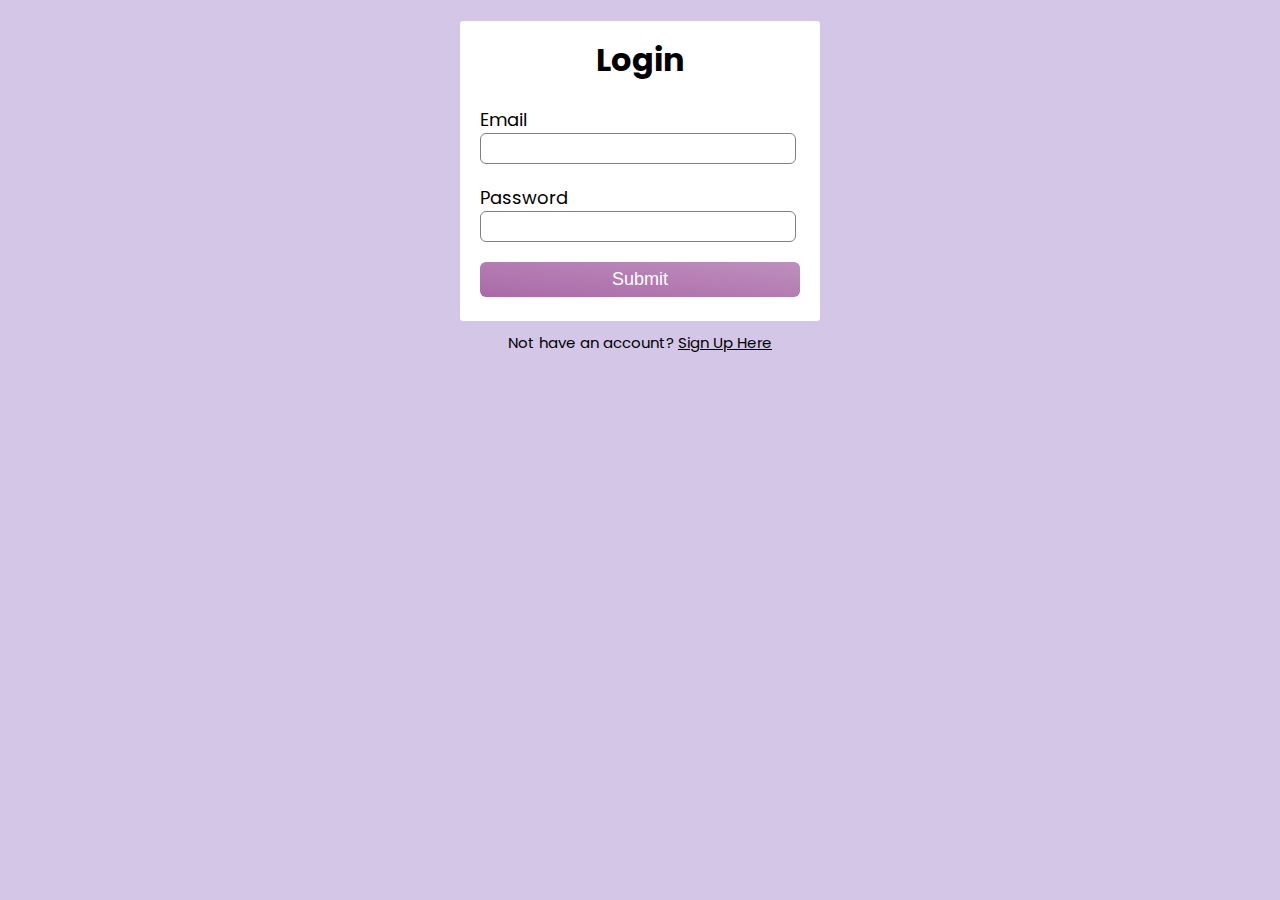
<file: login.html>
<!DOCTYPE html>
<html lang="en">
  <head>
    <title>Login | By Code Info</title>
    <link rel="stylesheet" href="css/login.css" />
    <link rel="preconnect" href="https://fonts.googleapis.com">
<link rel="preconnect" href="https://fonts.gstatic.com" crossorigin>
<link href="https://fonts.googleapis.com/css2?family=Corinthia:wght@700&family=Nanum+Gothic:wght@700&family=Poppins:ital,wght@1,200;1,300&display=swap" rel="stylesheet">
  </head>
  <body>
    <div class="login-box">
      <h1>Login</h1>
      <form>
        <label>Email</label>
        <input type="email" placeholder="" />
        <label>Password</label>
        <input type="password" placeholder="" />
        <input type="button" value="Submit" />
      </form>
    </div>
    <p class="para-2">
      Not have an account? <a href="rec.html">Sign Up Here</a>
    </p>
  </body>
</html>
</file>
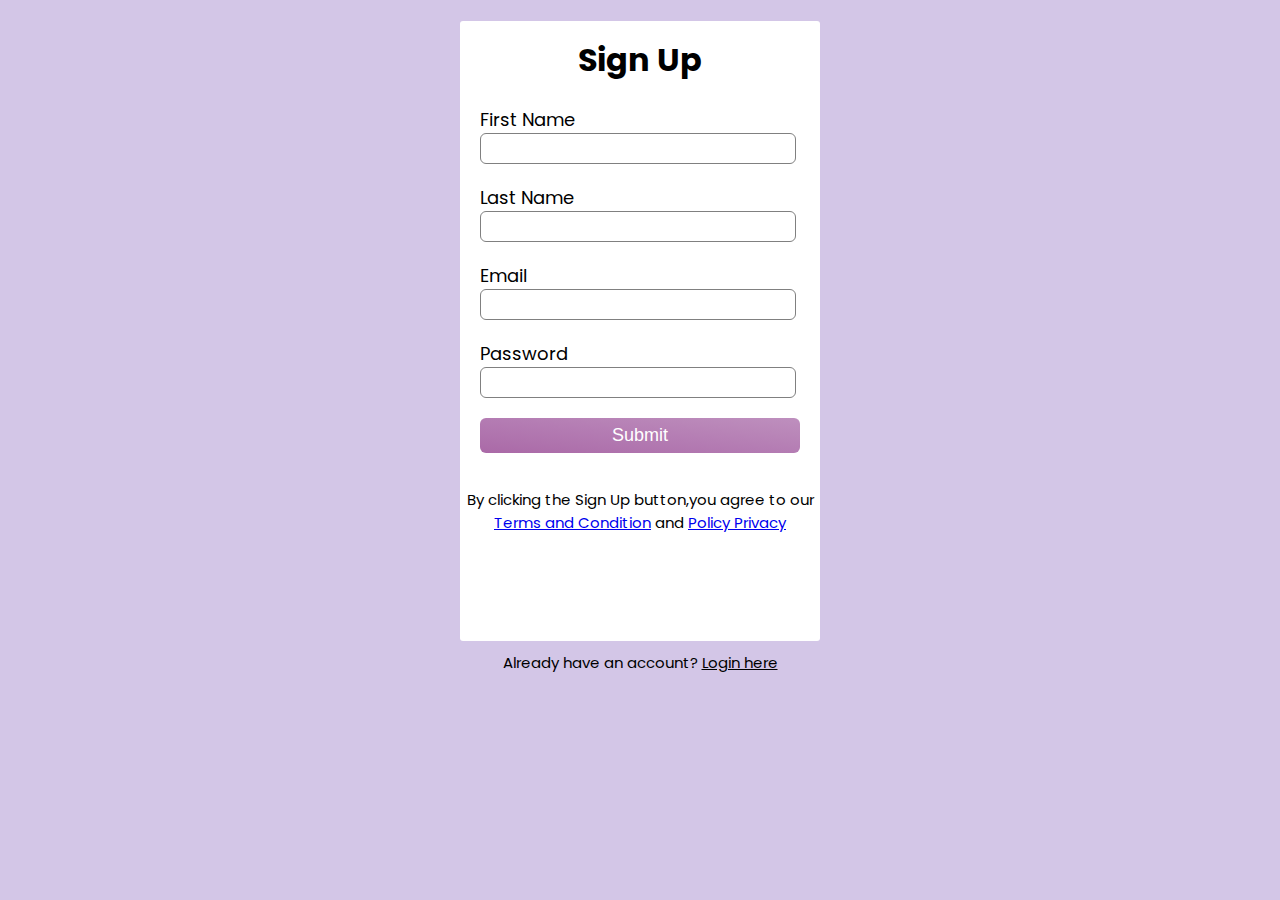
<file: rec.html>
<!DOCTYPE html>
<html lang="en">
  <head>
    <title>Dorama TV</title>
    <link rel="stylesheet" href="css/rec.css" >
<link rel="preconnect" href="https://fonts.googleapis.com">
<link rel="preconnect" href="https://fonts.gstatic.com" crossorigin>
<link href="https://fonts.googleapis.com/css2?family=Corinthia:wght@700&family=Nanum+Gothic:wght@700&family=Poppins:ital,wght@1,200;1,300&display=swap" rel="stylesheet">
  </head>
  <body>
    <div class="signup-box">
      <h1>Sign Up</h1>
      <form>
        <label>First Name</label>
        <input type="text" placeholder="" />
        <label>Last Name</label>
        <input type="text" placeholder="" />
        <label>Email</label>
        <input type="email" placeholder="" />
        <label>Password</label>
        <input type="password" placeholder="" />
        <input type="button" value="Submit" />
      </form>
      <p>
        By clicking the Sign Up button,you agree to our <br />
        <a href="#">Terms and Condition</a> and <a href="#">Policy Privacy</a>
      </p>
    </div>
    <p class="para-2">
      Already have an account? <a href="login.html">Login here</a>
    </p>
  </body>
</html>
</file>
<file: css/login.css>
body {
  background-color: #D3C6E7;
  font-family: "Roboto", sans-serif;
  font-family: 'Poppins', sans-serif;
}

.signup-box {
  width: 360px;
  height: 620px;
  margin: auto;
  background-color: white;
  border-radius: 3px;
}

.login-box {
  width: 360px;
  height: 300px;
  margin: auto;
  border-radius: 3px;
  background-color: white;
}

h1 {
  text-align: center;
  padding-top: 15px;
}


form {
  width: 300px;
  margin-left: 20px;
}

form label {
  display: flex;
  margin-top: 20px;
  font-size: 18px;
}

form input {
  width: 100%;
  padding: 7px;
  border: none;
  border: 1px solid gray;
  border-radius: 6px;
  outline: none;
}
input[type="button"] {
  width: 320px;
  height: 35px;
  margin-top: 20px;
  border: none;
  background-image: linear-gradient(to right top, #aa69a7, #af73ad, #b47cb3, #b986b8, #be8fbe);
  color: white;
  font-size: 18px;
}
p {
  text-align: center;
  padding-top: 20px;
  font-size: 15px;
}
.para-2 {
  text-align: center;
  color: black;
  font-size: 15px;
  margin-top: -10px;
}
.para-2 a {
  color: black;
}
</file>
<file: css/rec.css>
body {
  background-color: #D3C6E7;
font-family: 'Poppins', sans-serif;
}

.signup-box {
  width: 360px;
  height: 620px;
  margin: auto;
  background-color: white;
  border-radius: 3px;
}

.login-box {
  width: 360px;
  height: 160px;
  margin: auto;
  border-radius: 3px;
  background-color: white;
}

h1 {
  text-align: center;
  padding-top: 15px;

}


form {
  width: 300px;
  margin-left: 20px;

}

form label {
  display: flex;
  margin-top: 20px;
  font-size: 18px;
}

form input {
  width: 100%;
  padding: 7px;
  border: none;
  border: 1px solid gray;
  border-radius: 6px;
  outline: none;
}
input[type="button"] {
  width: 320px;
  height: 35px;
  margin-top: 20px;
  border: none;
  background-image: linear-gradient(to right top, #aa69a7, #af73ad, #b47cb3, #b986b8, #be8fbe);
  color: white;
  font-size: 18px;
}
p {
  text-align: center;
  padding-top: 20px;
  font-size: 15px;
}
.para-2 {
  text-align: center;
  color: black;
  font-size: 15px;
  margin-top: -10px;
}
.para-2 a {
  color: black;
}
</file>
